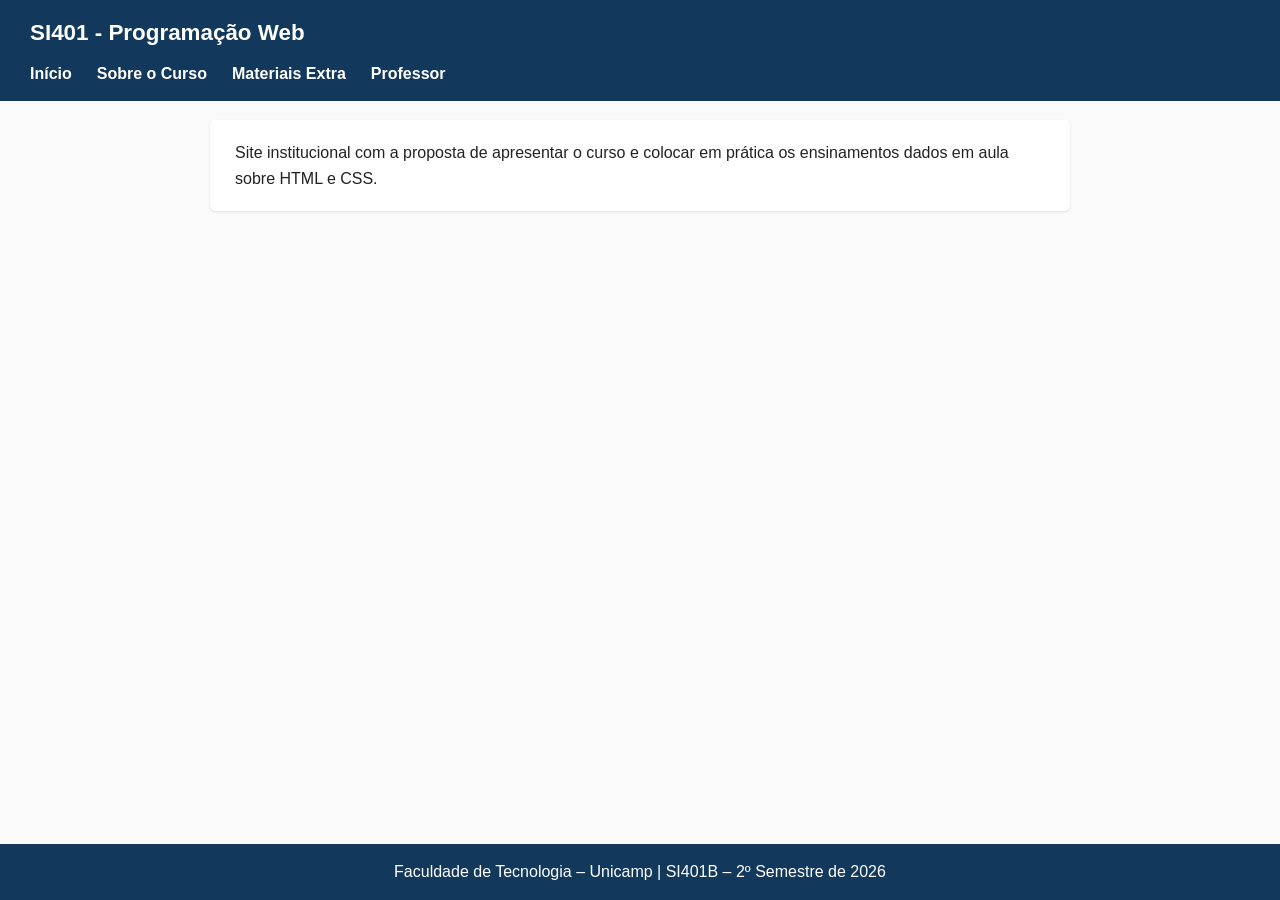
<file: index.html>
<!DOCTYPE html>
<html lang="pt-BR">
<head>
  <meta charset="UTF-8">
  <meta name="viewport" content="width=device-width, initial-scale=1.0">
  <title>Início | SI401 - Programação para a Web</title>
  <link rel="stylesheet" href="css/style.css">
</head>
<body>

  <header>
    <h1>SI401 - Programação Web</h1>
    <nav>
      <ul>
        <li><a href="index.html">Início</a></li>
        <li><a href="sobre.html">Sobre o Curso</a></li>
        <li><a href="materiais.html">Materiais Extra</a></li>
        <li><a href="professor.html">Professor</a></li>
      </ul>
    </nav>
  </header>

  <main>
    <section>
      <p>Site institucional com a proposta de apresentar o curso e colocar em prática os ensinamentos dados em aula sobre HTML e CSS.</p>
    </section>
  </main>

  <footer>
    <p>Faculdade de Tecnologia – Unicamp | SI401B – 2º Semestre de 2026</p>
  </footer>

</body>
</html>
</file>
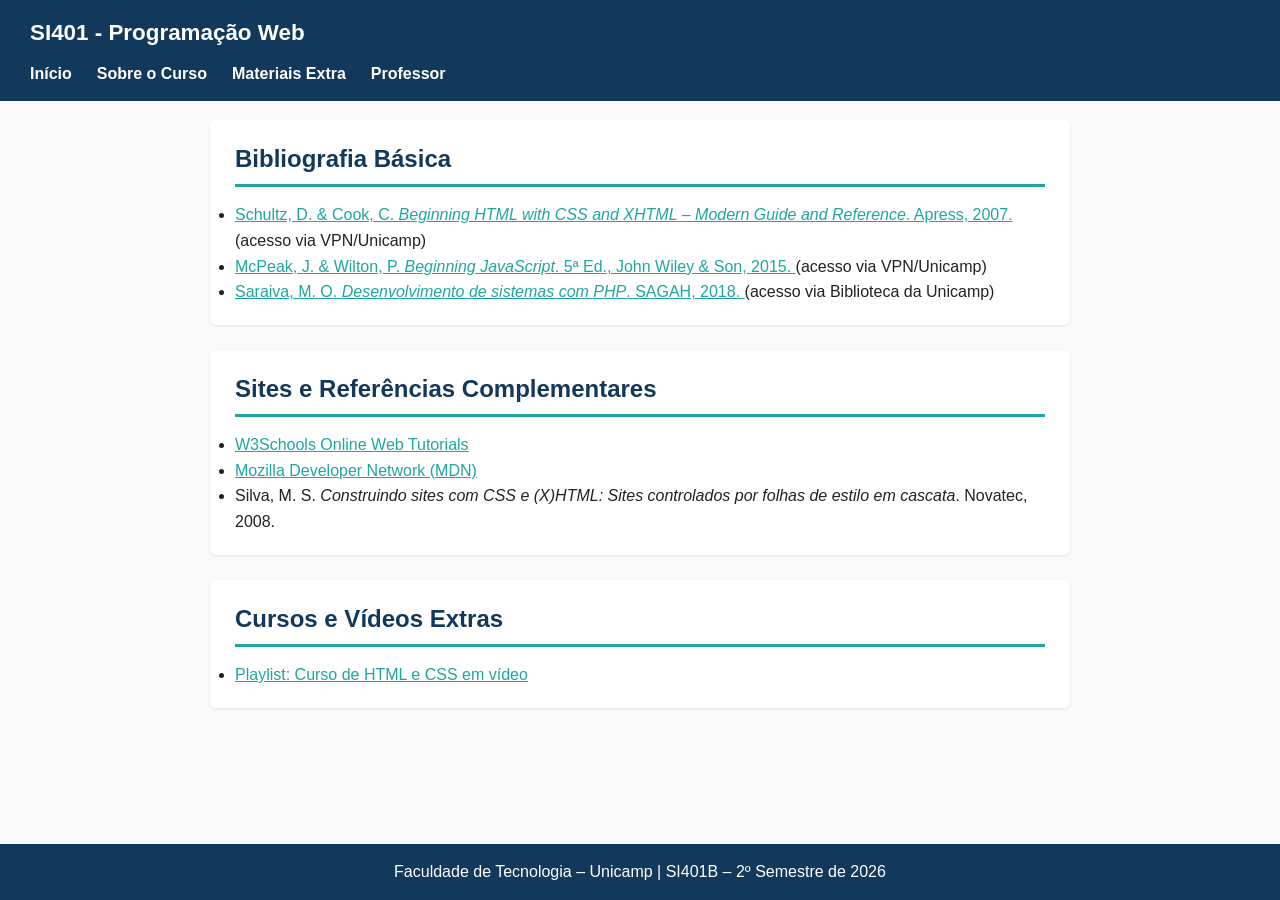
<file: materiais.html>
<!DOCTYPE html>
<html lang="pt-BR">
<head>
  <meta charset="UTF-8">
  <meta name="viewport" content="width=device-width, initial-scale=1.0">
  <title>Materiais Extra | SI401 - Programação para a Web</title>
  <link rel="stylesheet" href="css/style.css">
</head>
<body>

  <header>
    <h1>SI401 - Programação Web</h1>
    <nav>
      <ul>
        <li><a href="index.html">Início</a></li>
        <li><a href="sobre.html">Sobre o Curso</a></li>
        <li><a href="materiais.html">Materiais Extra</a></li>
        <li><a href="professor.html">Professor</a></li>
      </ul>
    </nav>
  </header>

  <main>

    <section id="bibliografia-basica">
      <h2>Bibliografia Básica</h2>
      <ul>
        <li>
          <a href="http://dx.doi.org/10.1007/978-1-4302-0350-6" target="_blank" rel="noopener noreferrer">
            Schultz, D. &amp; Cook, C. <em>Beginning HTML with CSS and XHTML – Modern Guide and Reference</em>. Apress, 2007.
          </a>
          <span> (acesso via VPN/Unicamp)</span>
        </li>
        <li>
          <a href="http://onlinelibrary.wiley.com/book/10.1002/9781119209423" target="_blank" rel="noopener noreferrer">
            McPeak, J. &amp; Wilton, P. <em>Beginning JavaScript</em>. 5ª Ed., John Wiley &amp; Son, 2015.
          </a>
          <span> (acesso via VPN/Unicamp)</span>
        </li>
        <li>
          <a href="https://integrada.minhabiblioteca.com.br/books/9788595023222" target="_blank" rel="noopener noreferrer">
            Saraiva, M. O. <em>Desenvolvimento de sistemas com PHP</em>. SAGAH, 2018.
          </a>
          <span> (acesso via Biblioteca da Unicamp)</span>
        </li>
      </ul>
    </section>

    <section id="sites-complementares">
      <h2>Sites e Referências Complementares</h2>
      <ul>
        <li>
          <a href="https://www.w3schools.com/" target="_blank" rel="noopener noreferrer">W3Schools Online Web Tutorials</a>
        </li>
        <li>
          <a href="https://developer.mozilla.org/" target="_blank" rel="noopener noreferrer">Mozilla Developer Network (MDN)</a>
        </li>
        <li>
          Silva, M. S. <em>Construindo sites com CSS e (X)HTML: Sites controlados por folhas de estilo em cascata</em>. Novatec, 2008.
        </li>
      </ul>
    </section>

    <section id="cursos-videos">
      <h2>Cursos e Vídeos Extras</h2>
      <ul>
        <li>
          <a href="https://www.youtube.com/watch?v=Ejkb_YpuHWs&list=PLHz_AreHm4dkZ9-atkcmcBaMZdmLHft8n" target="_blank" rel="noopener noreferrer">
            Playlist: Curso de HTML e CSS em vídeo
          </a>
        </li>
      </ul>
    </section>

  </main>

  <footer>
    <p>Faculdade de Tecnologia – Unicamp | SI401B – 2º Semestre de 2026</p>
  </footer>

</body>
</html>
</file>
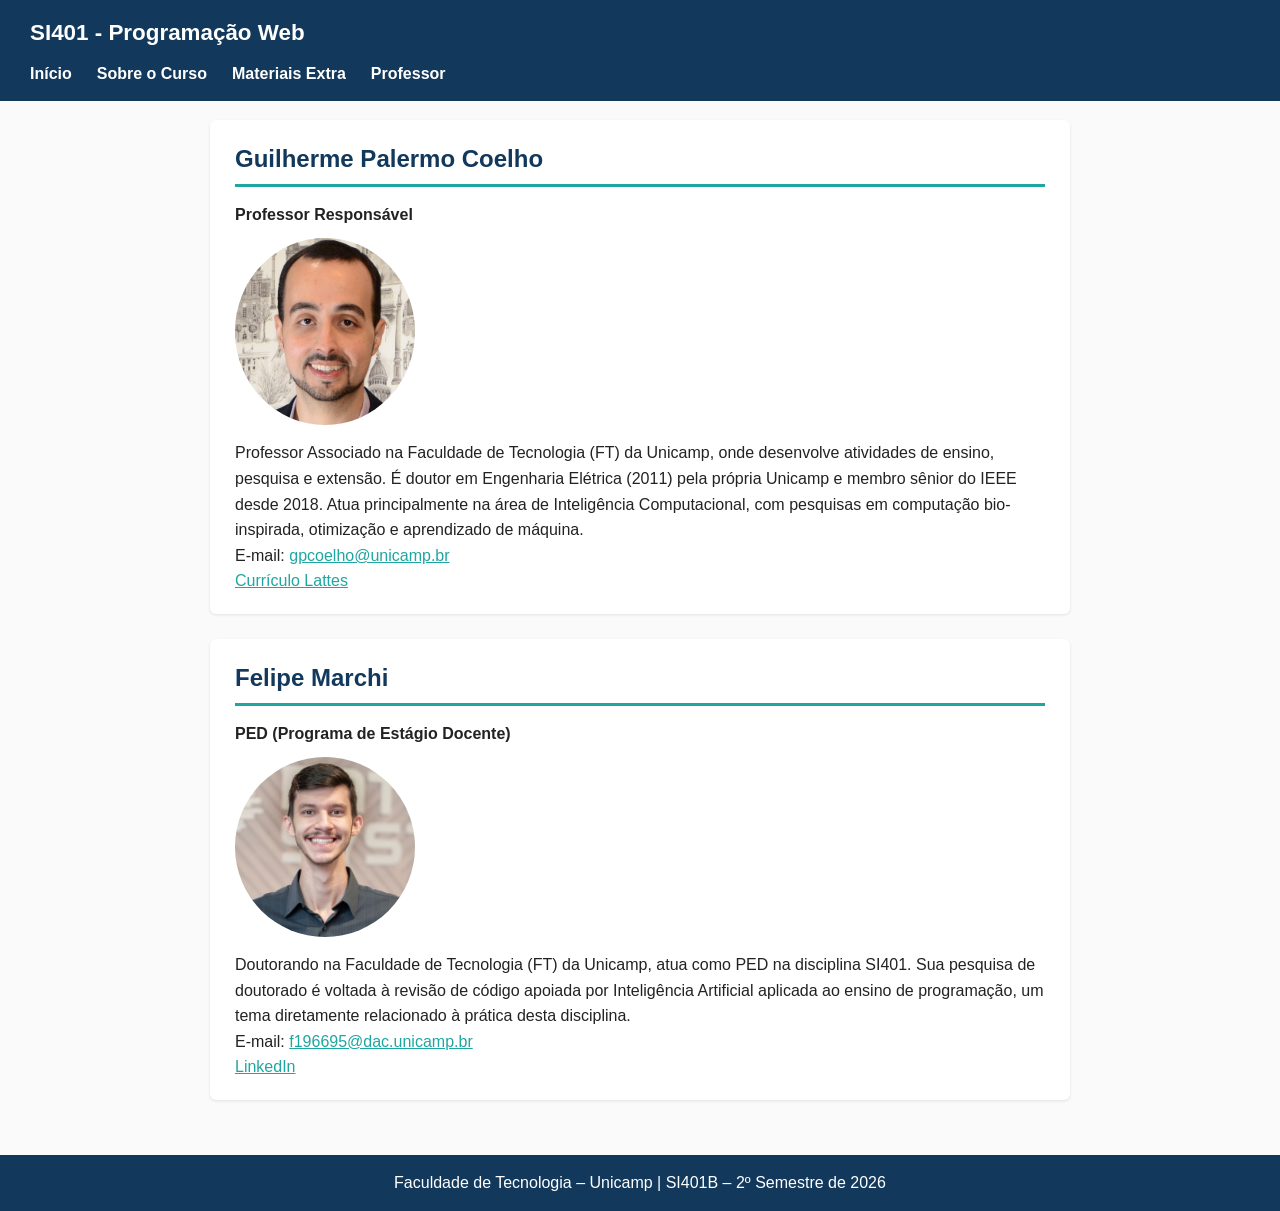
<file: professor.html>
<!DOCTYPE html>
<html lang="pt-BR">
<head>
  <meta charset="UTF-8">
  <meta name="viewport" content="width=device-width, initial-scale=1.0">
  <title>Professor | SI401 - Programação para a Web</title>
  <link rel="stylesheet" href="css/style.css">
</head>
<body>

  <header>
    <h1>SI401 - Programação Web</h1>
    <nav>
      <ul>
        <li><a href="index.html">Início</a></li>
        <li><a href="sobre.html">Sobre o Curso</a></li>
        <li><a href="materiais.html">Materiais Extra</a></li>
        <li><a href="professor.html">Professor</a></li>
      </ul>
    </nav>
  </header>

  <main>

    <article id="professor-responsavel">
      <h2>Guilherme Palermo Coelho</h2>
      <p><strong>Professor Responsável</strong></p>
      <img src="img/guilherme.png" alt="Foto de Guilherme Palermo Coelho">
      <p>Professor Associado na Faculdade de Tecnologia (FT) da Unicamp, onde desenvolve atividades de ensino, pesquisa e extensão. É doutor em Engenharia Elétrica (2011) pela própria Unicamp e membro sênior do IEEE desde 2018. Atua principalmente na área de Inteligência Computacional, com pesquisas em computação bio-inspirada, otimização e aprendizado de máquina.</p>
      <p>E-mail: <a href="mailto:gpcoelho@unicamp.br">gpcoelho@unicamp.br</a></p>
      <p><a href="http://lattes.cnpq.br/0597865875425201" target="_blank" rel="noopener noreferrer">Currículo Lattes</a></p>
    </article>

    <article id="ped">
      <h2>Felipe Marchi</h2>
      <p><strong>PED (Programa de Estágio Docente)</strong></p>
      <img src="img/felipe.png" alt="Foto de Felipe Marchi">
      <p>Doutorando na Faculdade de Tecnologia (FT) da Unicamp, atua como PED na disciplina SI401. Sua pesquisa de doutorado é voltada à revisão de código apoiada por Inteligência Artificial aplicada ao ensino de programação, um tema diretamente relacionado à prática desta disciplina.</p>
      <p>E-mail: <a href="mailto:f196695@dac.unicamp.br">f196695@dac.unicamp.br</a></p>
      <p><a href="https://www.linkedin.com/in/felipemarchi/" target="_blank" rel="noopener noreferrer">LinkedIn</a></p>
    </article>

  </main>

  <footer>
    <p>Faculdade de Tecnologia – Unicamp | SI401B – 2º Semestre de 2026</p>
  </footer>

</body>
</html>
</file>
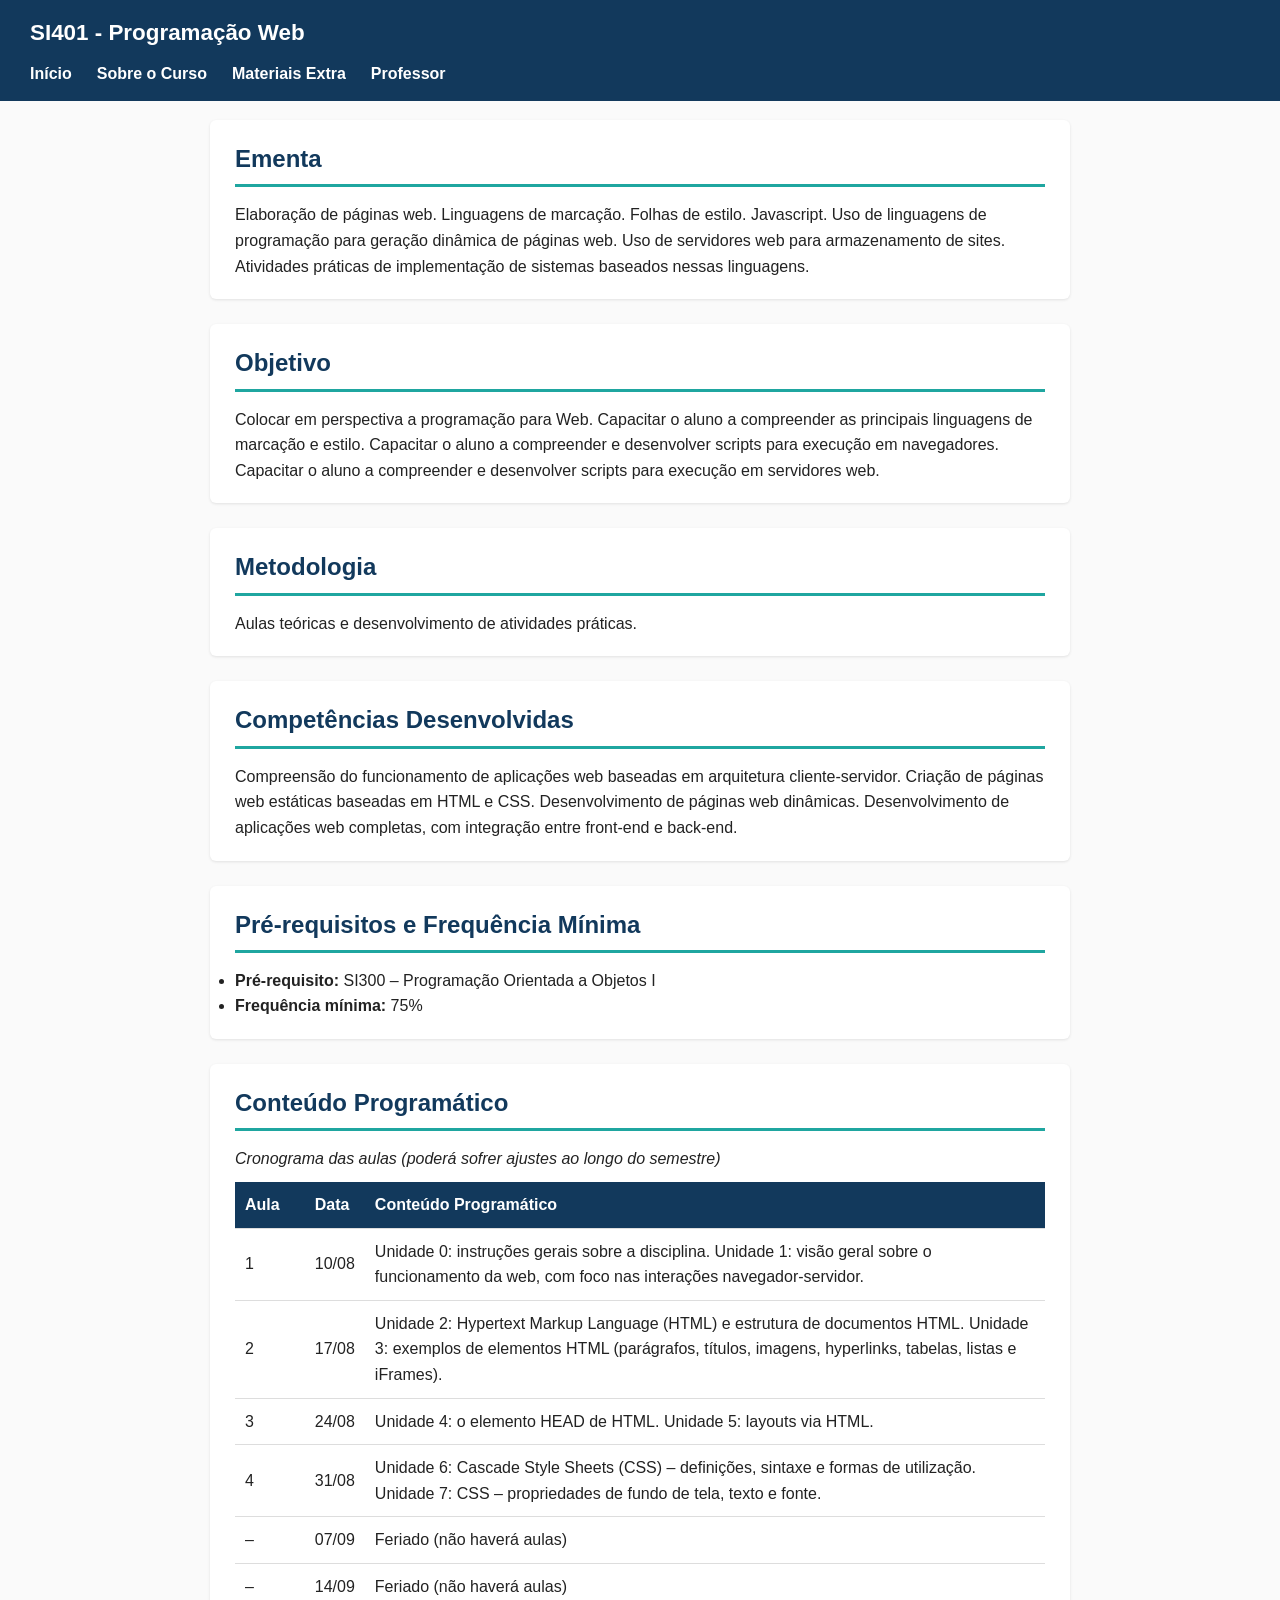
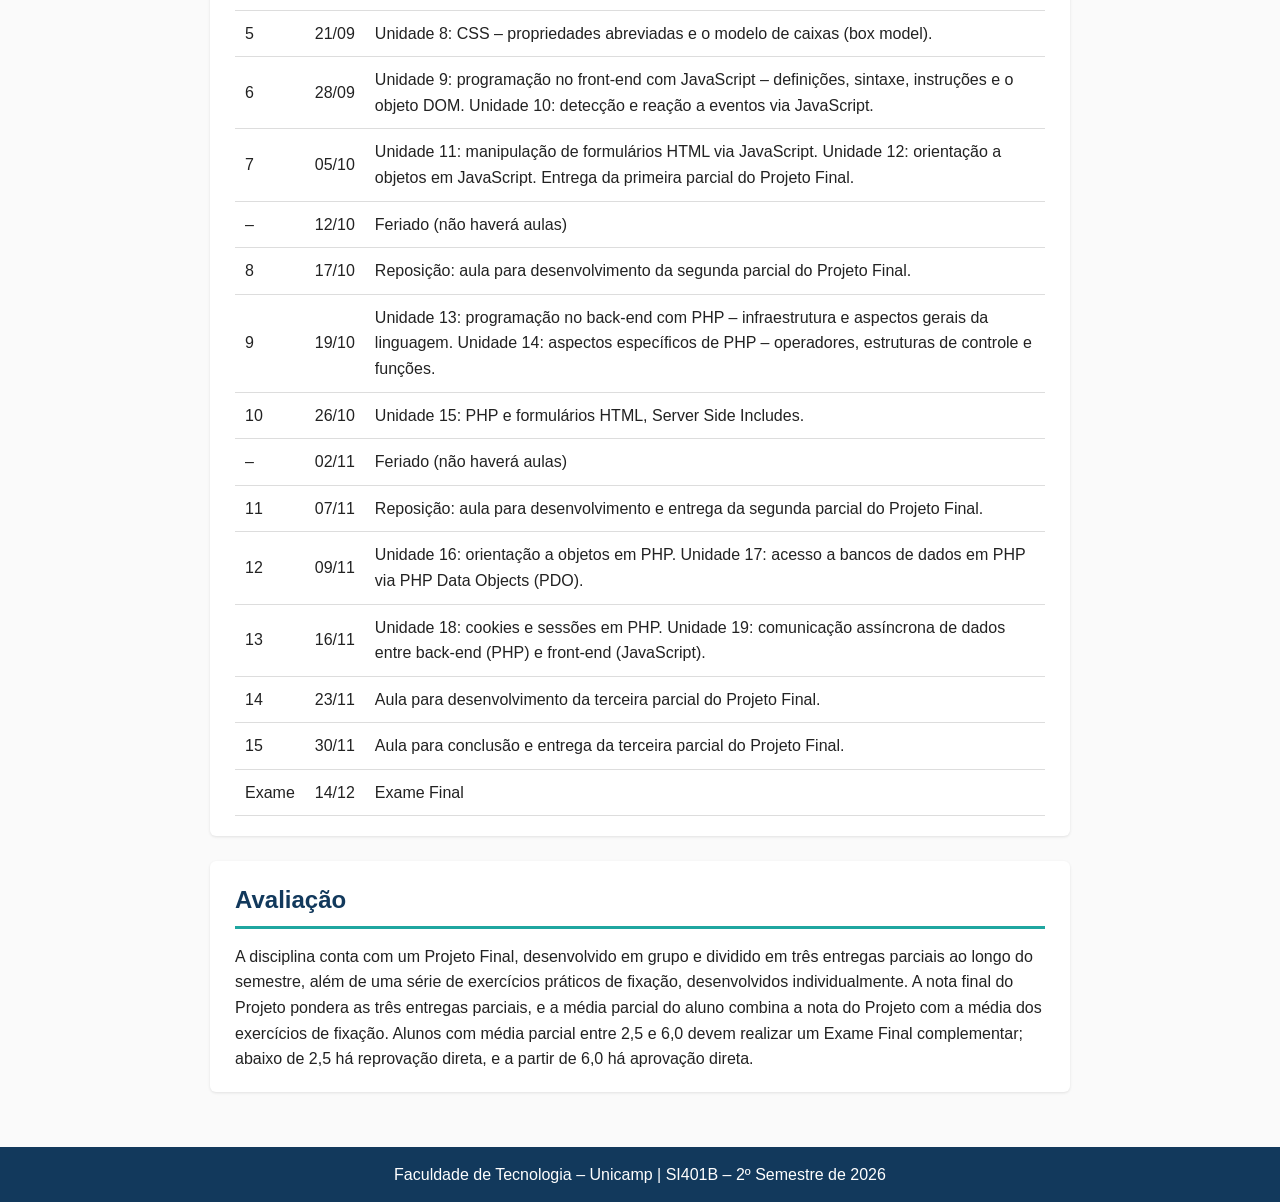
<file: sobre.html>
<!DOCTYPE html>
<html lang="pt-BR">
<head>
  <meta charset="UTF-8">
  <meta name="viewport" content="width=device-width, initial-scale=1.0">
  <title>Sobre o Curso | SI401 - Programação para a Web</title>
  <link rel="stylesheet" href="css/style.css">
</head>
<body>

  <header>
    <h1>SI401 - Programação Web</h1>
    <nav>
      <ul>
        <li><a href="index.html">Início</a></li>
        <li><a href="sobre.html">Sobre o Curso</a></li>
        <li><a href="materiais.html">Materiais Extra</a></li>
        <li><a href="professor.html">Professor</a></li>
      </ul>
    </nav>
  </header>

  <main>

    <section id="ementa">
      <h2>Ementa</h2>
      <p>Elaboração de páginas web. Linguagens de marcação. Folhas de estilo. Javascript. Uso de linguagens de programação para geração dinâmica de páginas web. Uso de servidores web para armazenamento de sites. Atividades práticas de implementação de sistemas baseados nessas linguagens.</p>
    </section>

    <section id="objetivo">
      <h2>Objetivo</h2>
      <p>Colocar em perspectiva a programação para Web. Capacitar o aluno a compreender as principais linguagens de marcação e estilo. Capacitar o aluno a compreender e desenvolver scripts para execução em navegadores. Capacitar o aluno a compreender e desenvolver scripts para execução em servidores web.</p>
    </section>

    <section id="metodologia">
      <h2>Metodologia</h2>
      <p>Aulas teóricas e desenvolvimento de atividades práticas.</p>
    </section>

    <section id="competencias">
      <h2>Competências Desenvolvidas</h2>
      <p>Compreensão do funcionamento de aplicações web baseadas em arquitetura cliente-servidor. Criação de páginas web estáticas baseadas em HTML e CSS. Desenvolvimento de páginas web dinâmicas. Desenvolvimento de aplicações web completas, com integração entre front-end e back-end.</p>
    </section>

    <section id="pre-requisitos">
      <h2>Pré-requisitos e Frequência Mínima</h2>
      <ul>
        <li><strong>Pré-requisito:</strong> SI300 – Programação Orientada a Objetos I</li>
        <li><strong>Frequência mínima:</strong> 75%</li>
      </ul>
    </section>

    <section id="conteudo-programatico">
      <h2>Conteúdo Programático</h2>
      <table>
        <caption>Cronograma das aulas (poderá sofrer ajustes ao longo do semestre)</caption>
        <thead>
          <tr>
            <th scope="col">Aula</th>
            <th scope="col">Data</th>
            <th scope="col">Conteúdo Programático</th>
          </tr>
        </thead>
        <tbody>
          <tr>
            <td>1</td>
            <td>10/08</td>
            <td>Unidade 0: instruções gerais sobre a disciplina. Unidade 1: visão geral sobre o funcionamento da web, com foco nas interações navegador-servidor.</td>
          </tr>
          <tr>
            <td>2</td>
            <td>17/08</td>
            <td>Unidade 2: Hypertext Markup Language (HTML) e estrutura de documentos HTML. Unidade 3: exemplos de elementos HTML (parágrafos, títulos, imagens, hyperlinks, tabelas, listas e iFrames).</td>
          </tr>
          <tr>
            <td>3</td>
            <td>24/08</td>
            <td>Unidade 4: o elemento HEAD de HTML. Unidade 5: layouts via HTML.</td>
          </tr>
          <tr>
            <td>4</td>
            <td>31/08</td>
            <td>Unidade 6: Cascade Style Sheets (CSS) – definições, sintaxe e formas de utilização. Unidade 7: CSS – propriedades de fundo de tela, texto e fonte.</td>
          </tr>
          <tr>
            <td>–</td>
            <td>07/09</td>
            <td>Feriado (não haverá aulas)</td>
          </tr>
          <tr>
            <td>–</td>
            <td>14/09</td>
            <td>Feriado (não haverá aulas)</td>
          </tr>
          <tr>
            <td>5</td>
            <td>21/09</td>
            <td>Unidade 8: CSS – propriedades abreviadas e o modelo de caixas (box model).</td>
          </tr>
          <tr>
            <td>6</td>
            <td>28/09</td>
            <td>Unidade 9: programação no front-end com JavaScript – definições, sintaxe, instruções e o objeto DOM. Unidade 10: detecção e reação a eventos via JavaScript.</td>
          </tr>
          <tr>
            <td>7</td>
            <td>05/10</td>
            <td>Unidade 11: manipulação de formulários HTML via JavaScript. Unidade 12: orientação a objetos em JavaScript. Entrega da primeira parcial do Projeto Final.</td>
          </tr>
          <tr>
            <td>–</td>
            <td>12/10</td>
            <td>Feriado (não haverá aulas)</td>
          </tr>
          <tr>
            <td>8</td>
            <td>17/10</td>
            <td>Reposição: aula para desenvolvimento da segunda parcial do Projeto Final.</td>
          </tr>
          <tr>
            <td>9</td>
            <td>19/10</td>
            <td>Unidade 13: programação no back-end com PHP – infraestrutura e aspectos gerais da linguagem. Unidade 14: aspectos específicos de PHP – operadores, estruturas de controle e funções.</td>
          </tr>
          <tr>
            <td>10</td>
            <td>26/10</td>
            <td>Unidade 15: PHP e formulários HTML, Server Side Includes.</td>
          </tr>
          <tr>
            <td>–</td>
            <td>02/11</td>
            <td>Feriado (não haverá aulas)</td>
          </tr>
          <tr>
            <td>11</td>
            <td>07/11</td>
            <td>Reposição: aula para desenvolvimento e entrega da segunda parcial do Projeto Final.</td>
          </tr>
          <tr>
            <td>12</td>
            <td>09/11</td>
            <td>Unidade 16: orientação a objetos em PHP. Unidade 17: acesso a bancos de dados em PHP via PHP Data Objects (PDO).</td>
          </tr>
          <tr>
            <td>13</td>
            <td>16/11</td>
            <td>Unidade 18: cookies e sessões em PHP. Unidade 19: comunicação assíncrona de dados entre back-end (PHP) e front-end (JavaScript).</td>
          </tr>
          <tr>
            <td>14</td>
            <td>23/11</td>
            <td>Aula para desenvolvimento da terceira parcial do Projeto Final.</td>
          </tr>
          <tr>
            <td>15</td>
            <td>30/11</td>
            <td>Aula para conclusão e entrega da terceira parcial do Projeto Final.</td>
          </tr>
          <tr>
            <td>Exame</td>
            <td>14/12</td>
            <td>Exame Final</td>
          </tr>
        </tbody>
      </table>
    </section>

    <section id="avaliacao">
      <h2>Avaliação</h2>
      <p>A disciplina conta com um Projeto Final, desenvolvido em grupo e dividido em três entregas parciais ao longo do semestre, além de uma série de exercícios práticos de fixação, desenvolvidos individualmente. A nota final do Projeto pondera as três entregas parciais, e a média parcial do aluno combina a nota do Projeto com a média dos exercícios de fixação. Alunos com média parcial entre 2,5 e 6,0 devem realizar um Exame Final complementar; abaixo de 2,5 há reprovação direta, e a partir de 6,0 há aprovação direta.</p>
    </section>

  </main>

  <footer>
    <p>Faculdade de Tecnologia – Unicamp | SI401B – 2º Semestre de 2026</p>
  </footer>

</body>
</html>
</file>
<file: css/style.css>
/* ===== Variáveis de cor (paleta inspirada na FT/Unicamp) ===== */
:root {
  --azul-escuro: #12395C;
  --verde-agua: #1FA6A0;
  --fundo-claro: #FAFAFA;
  --texto-escuro: #222222;
  --branco: #FFFFFF;
}

/* ===== Reset básico ===== */
* {
  margin: 0;
  padding: 0;
  box-sizing: border-box;
}

html {
  height: 100%;
}

body {
  display: flex;
  flex-direction: column;
  min-height: 100%;
  font-family: Arial, Helvetica, sans-serif;
  color: var(--texto-escuro);
  background-color: var(--fundo-claro);
  line-height: 1.6;
  padding-top: 90px; /* espaço reservado para o header fixo */
}

/* ===== Header e navegação (fixos no topo) ===== */
header {
  background-color: var(--azul-escuro);
  color: var(--branco);
  padding: 15px 30px;
  position: fixed;
  top: 0;
  left: 0;
  width: 100%;
  z-index: 100;
}

header h1 {
  font-size: 1.4rem;
  margin-bottom: 10px;
}

nav ul {
  list-style: none;
  display: flex;
  gap: 25px;
}

nav a {
  color: var(--branco);
  text-decoration: none;
  font-weight: bold;
  padding-bottom: 3px;
  border-bottom: 2px solid transparent;
  transition: border-color 0.2s ease;
}

nav a:hover {
  border-bottom: 2px solid var(--verde-agua);
}

/* ===== Conteúdo principal ===== */
main {
  flex: 1;
  width: 100%;
  max-width: 900px;
  margin: 0 auto;
  padding: 30px 20px;
}

section,
article {
  background-color: var(--branco);
  border-radius: 6px;
  padding: 20px 25px;
  margin-bottom: 25px;
  box-shadow: 0 1px 3px rgba(0, 0, 0, 0.1);
}

h2 {
  color: var(--azul-escuro);
  border-bottom: 3px solid var(--verde-agua);
  padding-bottom: 6px;
  margin-bottom: 15px;
}

a {
  color: var(--verde-agua);
}

/* ===== Tabela do cronograma ===== */
table {
  width: 100%;
  border-collapse: collapse;
  margin-top: 10px;
}

caption {
  text-align: left;
  font-style: italic;
  margin-bottom: 10px;
  color: var(--texto-escuro);
}

th,
td {
  text-align: left;
  padding: 10px;
  border-bottom: 1px solid #DDDDDD;
}

thead th {
  background-color: var(--azul-escuro);
  color: var(--branco);
}

/* ===== Cards do professor/PED ===== */
article img {
  max-width: 180px;
  border-radius: 50%;
  display: block;
  margin: 10px 0 15px 0;
}

/* ===== Footer ===== */
footer {
  background-color: var(--azul-escuro);
  color: var(--branco);
  text-align: center;
  padding: 15px;
}
</file>
